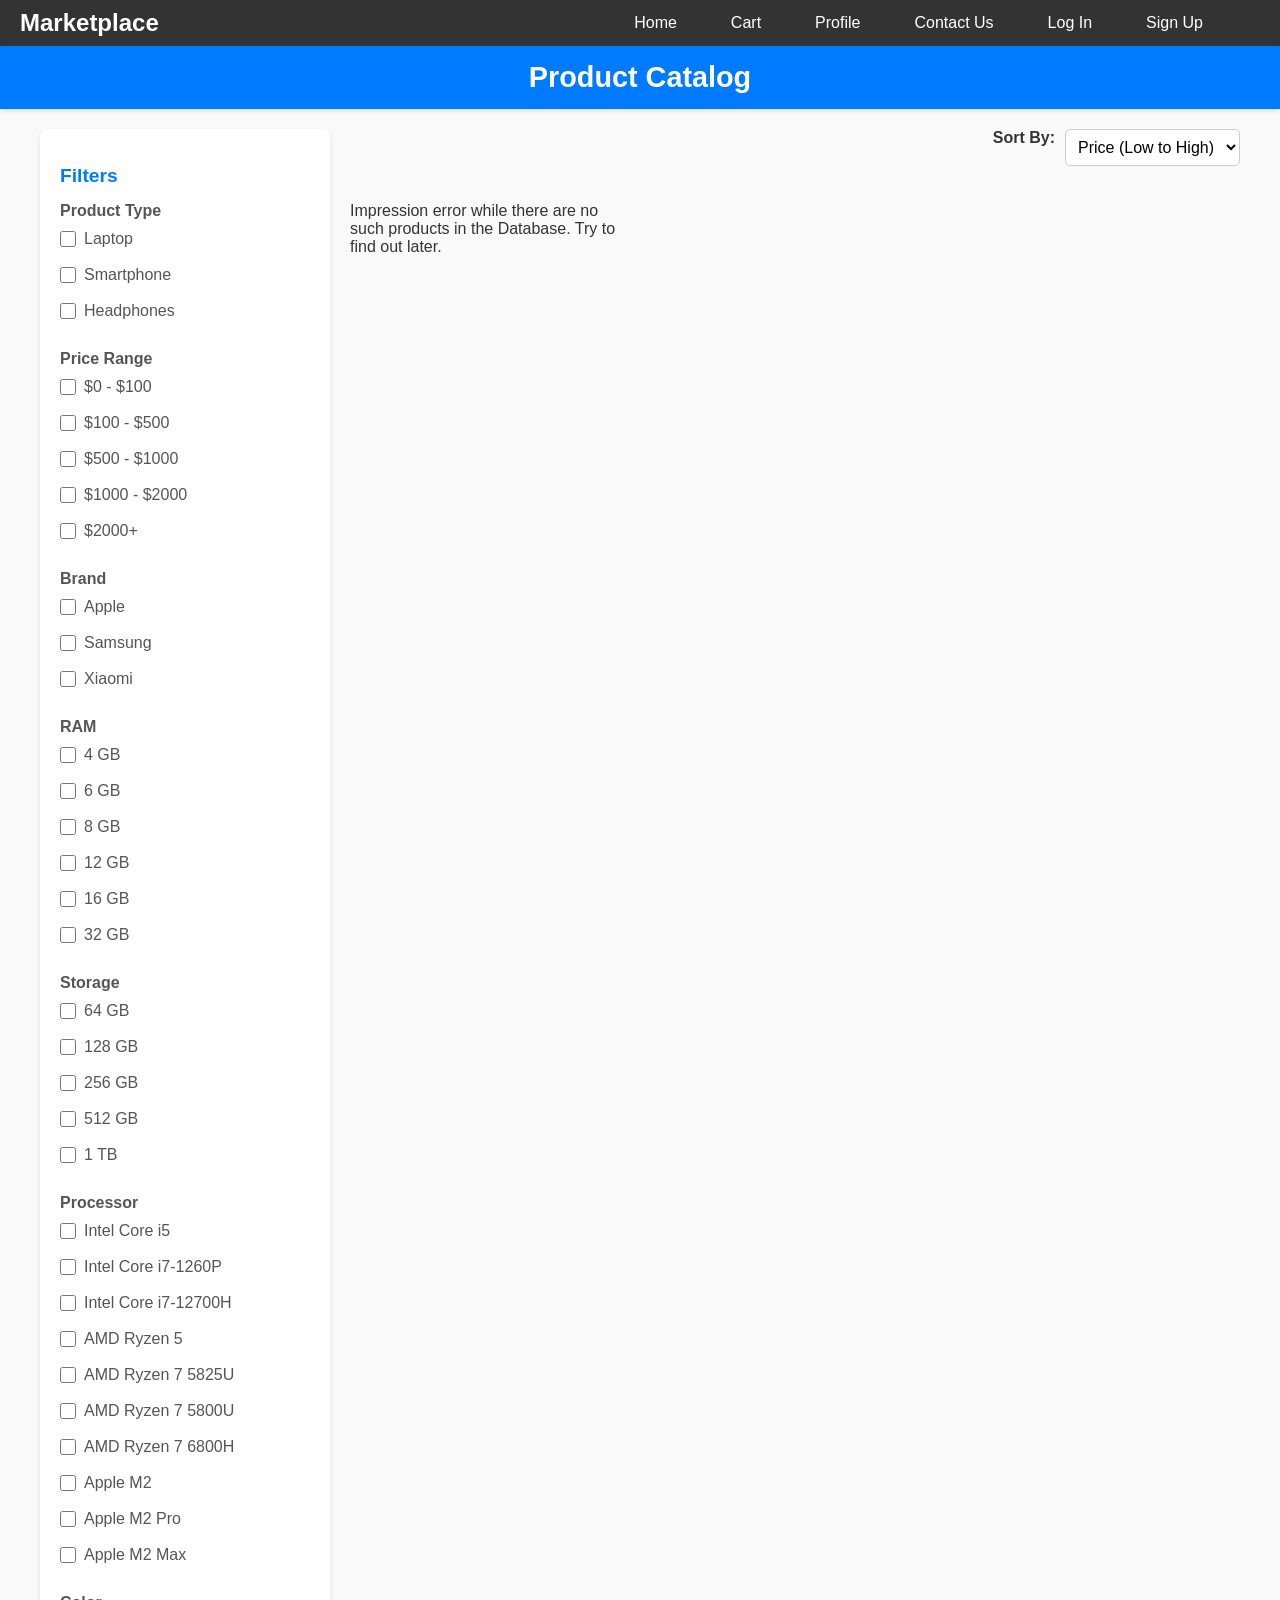
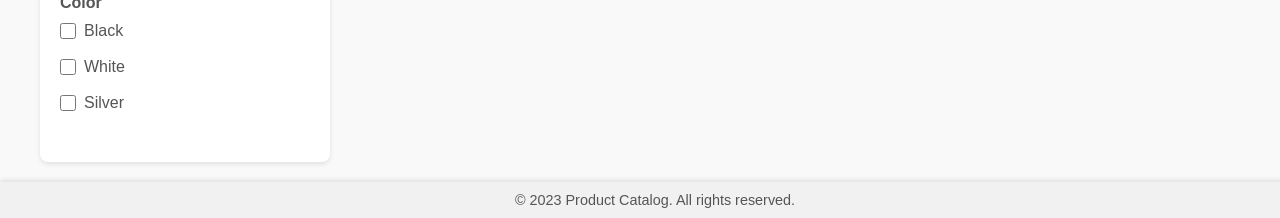
<file: warehouse-frontend/index.html>
<!DOCTYPE html>
<html lang="en">
<head>
    <meta charset="UTF-8">
    <meta name="viewport" content="width=device-width, initial-scale=1.0">
    <title>Product Catalog</title>
    <link rel="stylesheet" href="css/index.css">
    <link rel="stylesheet" href="css/navBar.css">
    <link rel="stylesheet" href="css/navBar.css">
</head>
<body>

<nav class="navbar">
    <div class="logo">
        <a href="index.html">Marketplace</a>
    </div>
    <ul class="nav-links">
        <li><a href="index.html">Home</a></li>
        <li><a href="shoppingСart.html">Cart</a></li>
        <li><a href="profile.html">Profile</a></li>
        <li><a href="ContactUs.html">Contact Us</a></li>
        <li class="admin-link" id="admin-link" style="display: none;">
            <a href="admin.html">Admin Panel</a>
        </li>
        <li><a href="LogIn.html" id="login-link">Log In</a></li>
        <li><a href="SignUp.html" id="signup-link">Sign Up</a></li>
        <li><a href="#" id="logout-link" style="display: none;">Log Out</a></li>
    </ul>
</nav>

<header>
    <h1>Product Catalog</h1>
</header>

<main>
    <!-- Боковая панель фильтров -->
    <aside class="filter-sidebar">
        <h2>Filters</h2>

        <!-- Фильтр по типу -->
        <div class="filter-group">
            <label>Product Type</label>
            <div>
                <label><input type="checkbox" name="type" value="laptop"> Laptop</label>
                <label><input type="checkbox" name="type" value="smartphone"> Smartphone</label>
                <label><input type="checkbox" name="type" value="headphones"> Headphones</label>
            </div>
        </div>

        <!-- Фильтр по цене -->
        <div class="filter-group">
            <label>Price Range</label>
            <div>
                <label><input type="checkbox" name="price" value="0-100"> $0 - $100</label>
                <label><input type="checkbox" name="price" value="100-500"> $100 - $500</label>
                <label><input type="checkbox" name="price" value="500-1000"> $500 - $1000</label>
                <label><input type="checkbox" name="price" value="1000-2000"> $1000 - $2000</label>
                <label><input type="checkbox" name="price" value="2000-0"> $2000+</label>
            </div>
        </div>

        <!-- Фильтр по бренду -->
        <div class="filter-group">
            <label>Brand</label>
            <div>
                <label><input type="checkbox" name="brand" value="Apple"> Apple</label>
                <label><input type="checkbox" name="brand" value="Samsung"> Samsung</label>
                <label><input type="checkbox" name="brand" value="Xiaomi"> Xiaomi</label>
            </div>
        </div>

        <!-- Фильтр по RAM (только для ноутбуков и телефонов) -->
        <div class="filter-group" id="ram-filter-group">
            <label>RAM</label>
            <div>
                <label><input type="checkbox" name="ram" value="4 GB"> 4 GB</label>
                <label><input type="checkbox" name="ram" value="6 GB"> 6 GB</label>
                <label><input type="checkbox" name="ram" value="8 GB"> 8 GB</label>
                <label><input type="checkbox" name="ram" value="12 GB"> 12 GB</label>
                <label><input type="checkbox" name="ram" value="16 GB"> 16 GB</label>
                <label><input type="checkbox" name="ram" value="32 GB"> 32 GB</label>
            </div>
        </div>

        <!-- Фильтр по хранилищу (только для ноутбуков и телефонов) -->
        <div class="filter-group" id="storage-filter-group">
            <label>Storage</label>
            <div>
                <label><input type="checkbox" name="storage" value="64 GB"> 64 GB</label>
                <label><input type="checkbox" name="storage" value="128 GB"> 128 GB</label>
                <label><input type="checkbox" name="storage" value="256 GB"> 256 GB</label>
                <label><input type="checkbox" name="storage" value="512 GB"> 512 GB</label>
                <label><input type="checkbox" name="storage" value="1 TB"> 1 TB</label>
            </div>
        </div>

        <!-- Фильтр по процессору (только для ноутбуков и телефонов) -->
        <div class="filter-group" id="processor-filter-group">
            <label>Processor</label>
            <div>
                <label><input type="checkbox" name="processor" value="Intel Core i5"> Intel Core i5</label>
                <label><input type="checkbox" name="processor" value="Intel Core i7-1260P"> Intel Core i7-1260P</label>
                <label><input type="checkbox" name="processor" value="Intel Core i7-12700H"> Intel Core i7-12700H</label>
                <label><input type="checkbox" name="processor" value="AMD Ryzen 5"> AMD Ryzen 5</label>
                <label><input type="checkbox" name="processor" value="AMD Ryzen 7 5825U"> AMD Ryzen 7 5825U</label>
                <label><input type="checkbox" name="processor" value="AMD Ryzen 7 5800U"> AMD Ryzen 7 5800U</label>
                <label><input type="checkbox" name="processor" value="AMD Ryzen 7 6800H"> AMD Ryzen 7 6800H</label>
                <label><input type="checkbox" name="processor" value="Apple M2"> Apple M2</label>
                <label><input type="checkbox" name="processor" value="Apple M2 Pro"> Apple M2 Pro</label>
                <label><input type="checkbox" name="processor" value="Apple M2 Max"> Apple M2 Max</label>
            </div>
        </div>

        <!-- Фильтр по цвету -->
        <div class="filter-group">
            <label>Color</label>
            <div>
                <label><input type="checkbox" name="color" value="Black"> Black</label>
                <label><input type="checkbox" name="color" value="White"> White</label>
                <label><input type="checkbox" name="color" value="Silver"> Silver</label>
            </div>
        </div>
    </aside>

    <!-- Основная секция с карточками товаров -->
    <section class="product-section">
        <!-- Сортировка справа сверху -->
        <div class="sort-options">
            <label for="sort-by">Sort By:</label>
            <select id="sort-by">
                <option value="price-asc">Price (Low to High)</option>
                <option value="price-desc">Price (High to Low)</option>
                <option value="brand">Brand (A-Z)</option>
                <option value="model">Model (A-Z)</option>
            </select>
        </div>

        <!-- Индикатор загрузки -->
        <div id="loading" style="display: none;">
            Loading...
        </div>

        <!-- Секция карточек товаров -->
        <div class="product-list" id="product-list">
            <!-- Карточки будут вставлены сюда динамически -->
        </div>

        <!-- Пагинация -->
        <div class="pagination" id="pagination">
            <!-- Кнопки пагинации будут вставлены сюда динамически -->
        </div>
    </section>
</main>

<footer>
    <p>&copy; 2023 Product Catalog. All rights reserved.</p>
</footer>
<script src="./js/navbar.js" defer></script>
<script src="./js/index.js"></script>
</body>
</html>
</file>
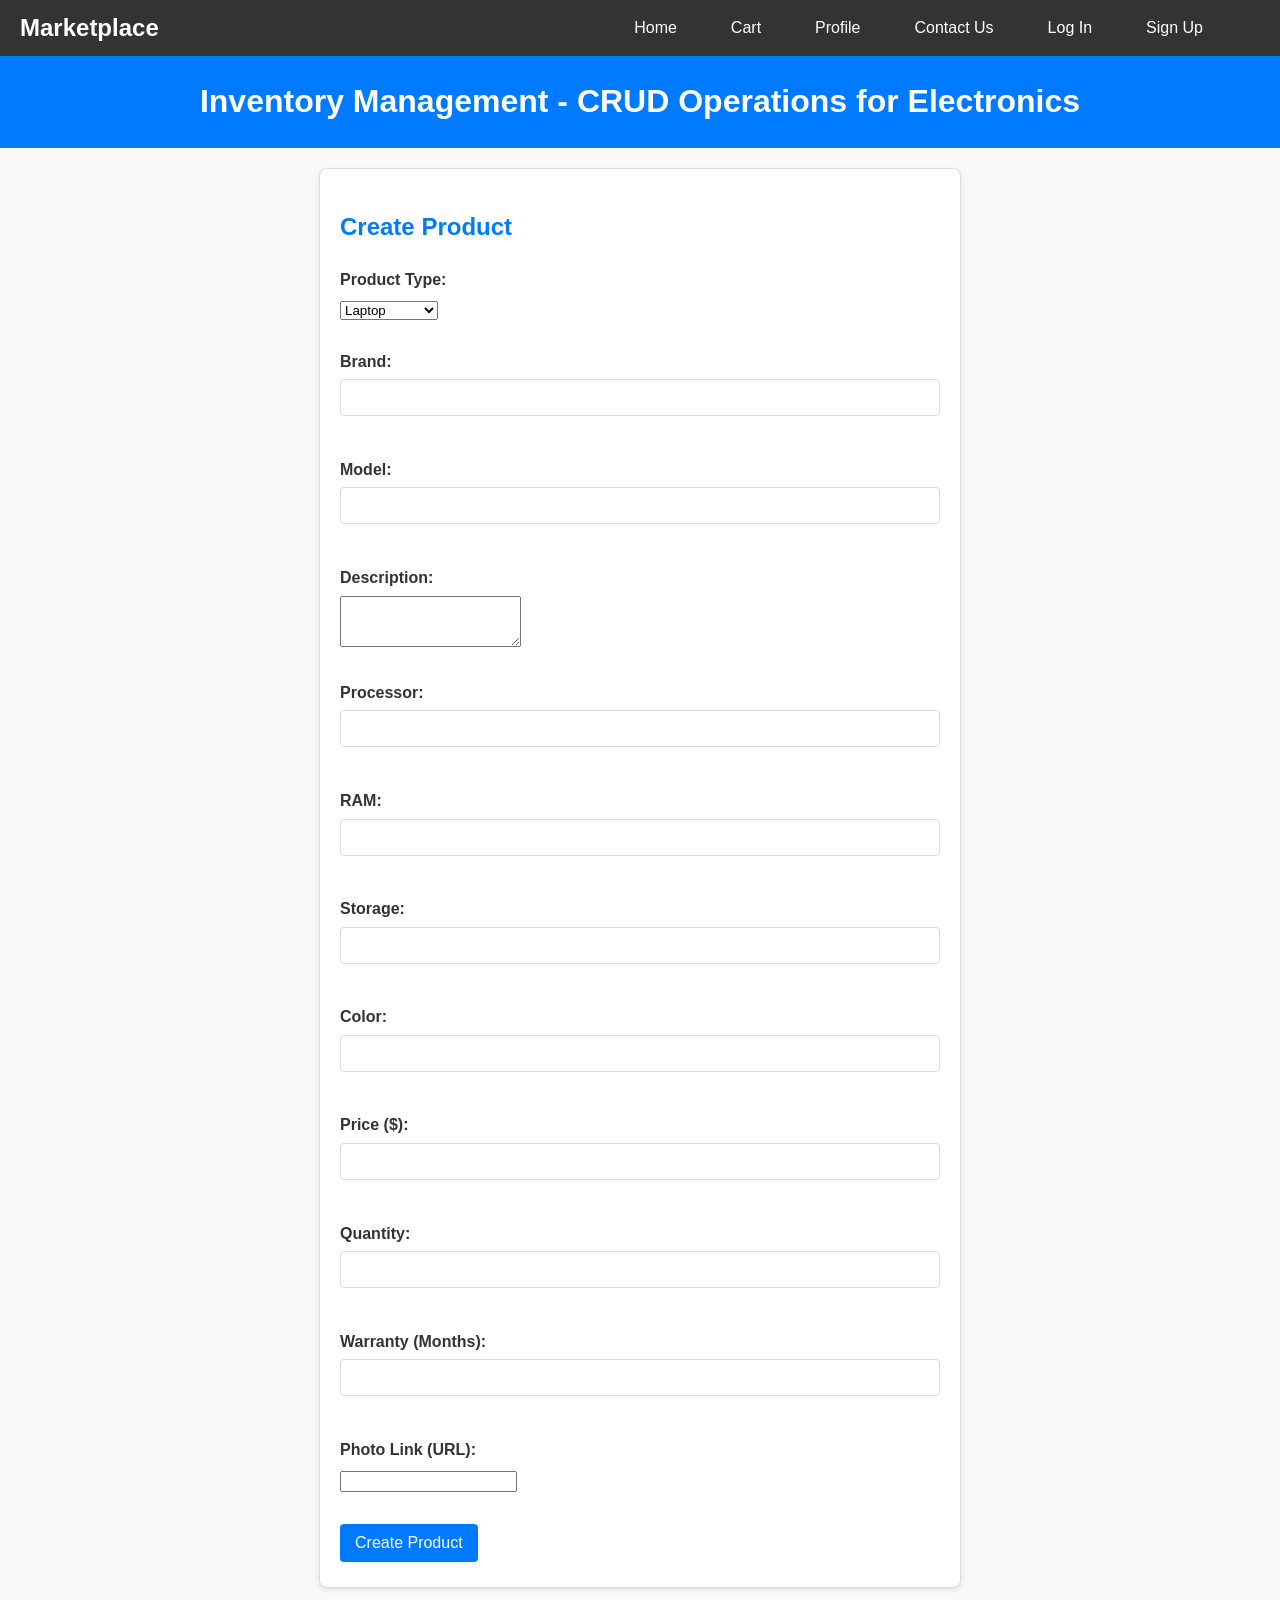
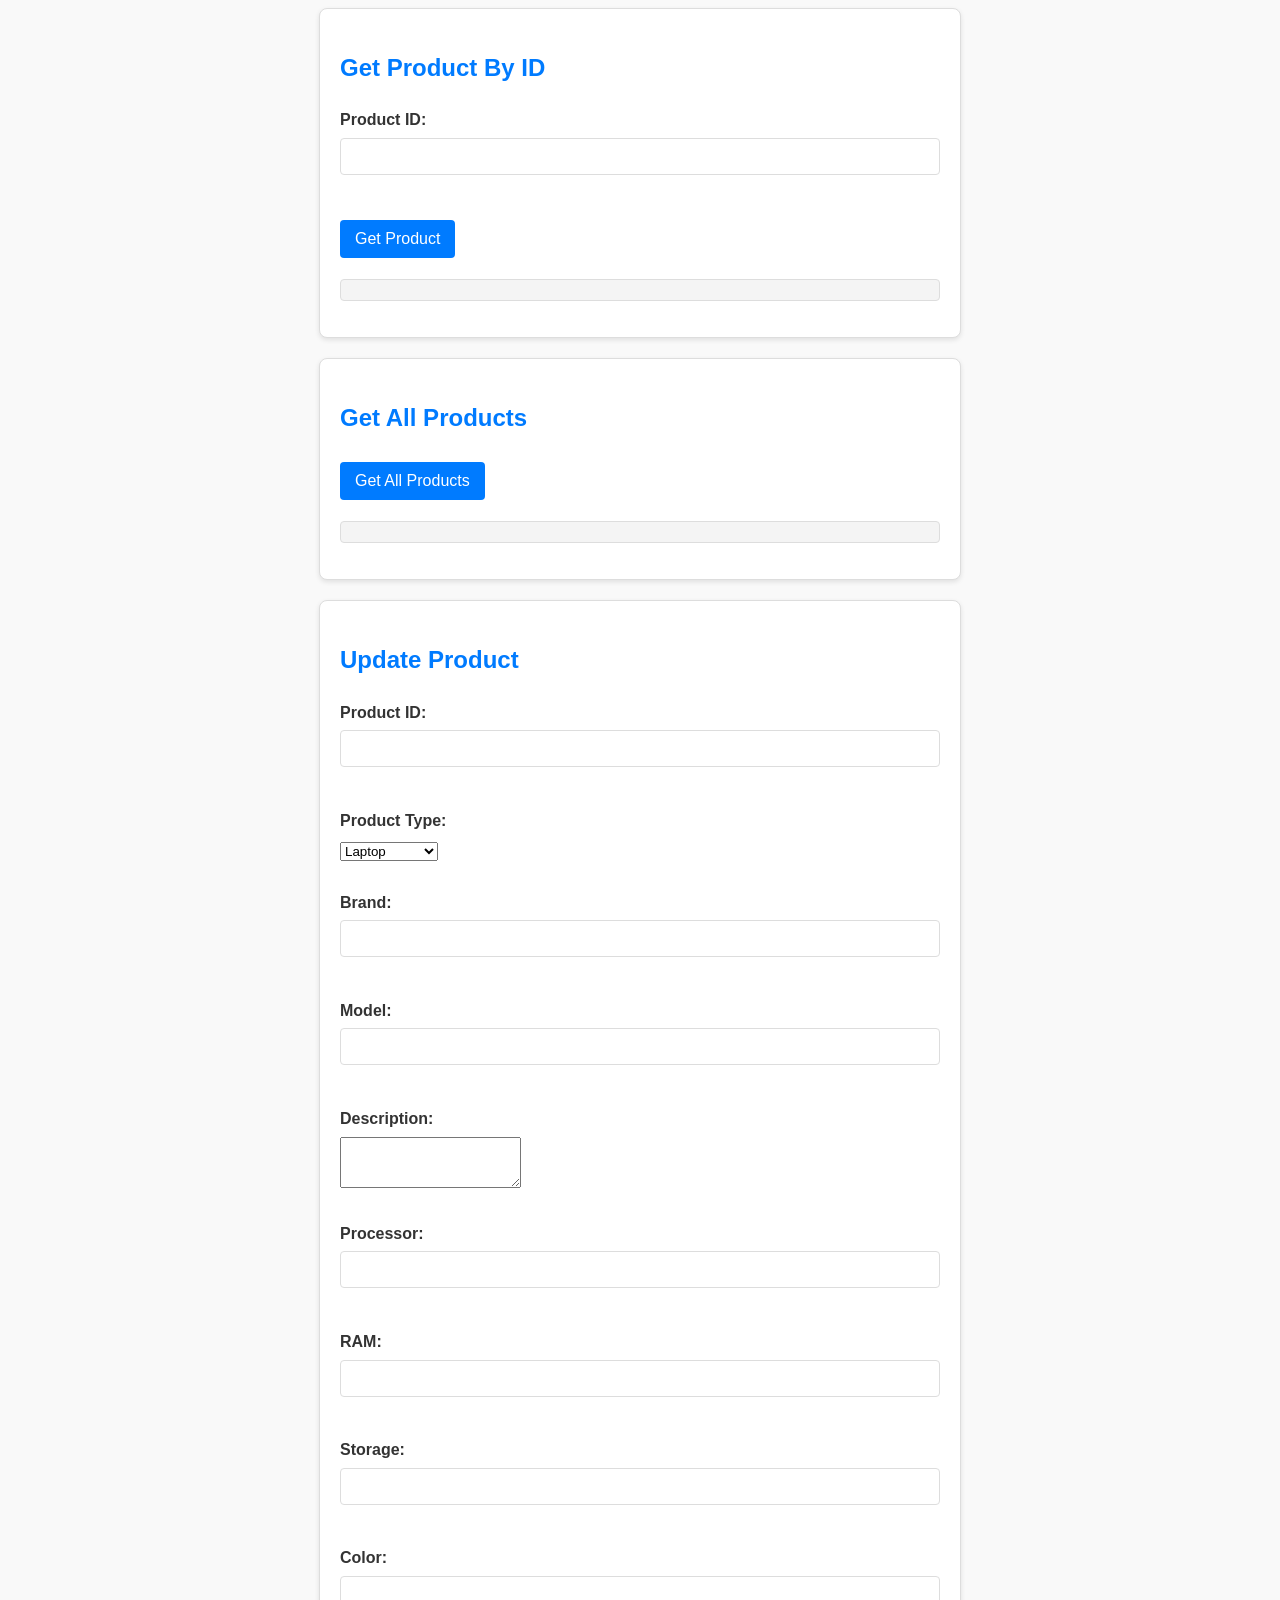
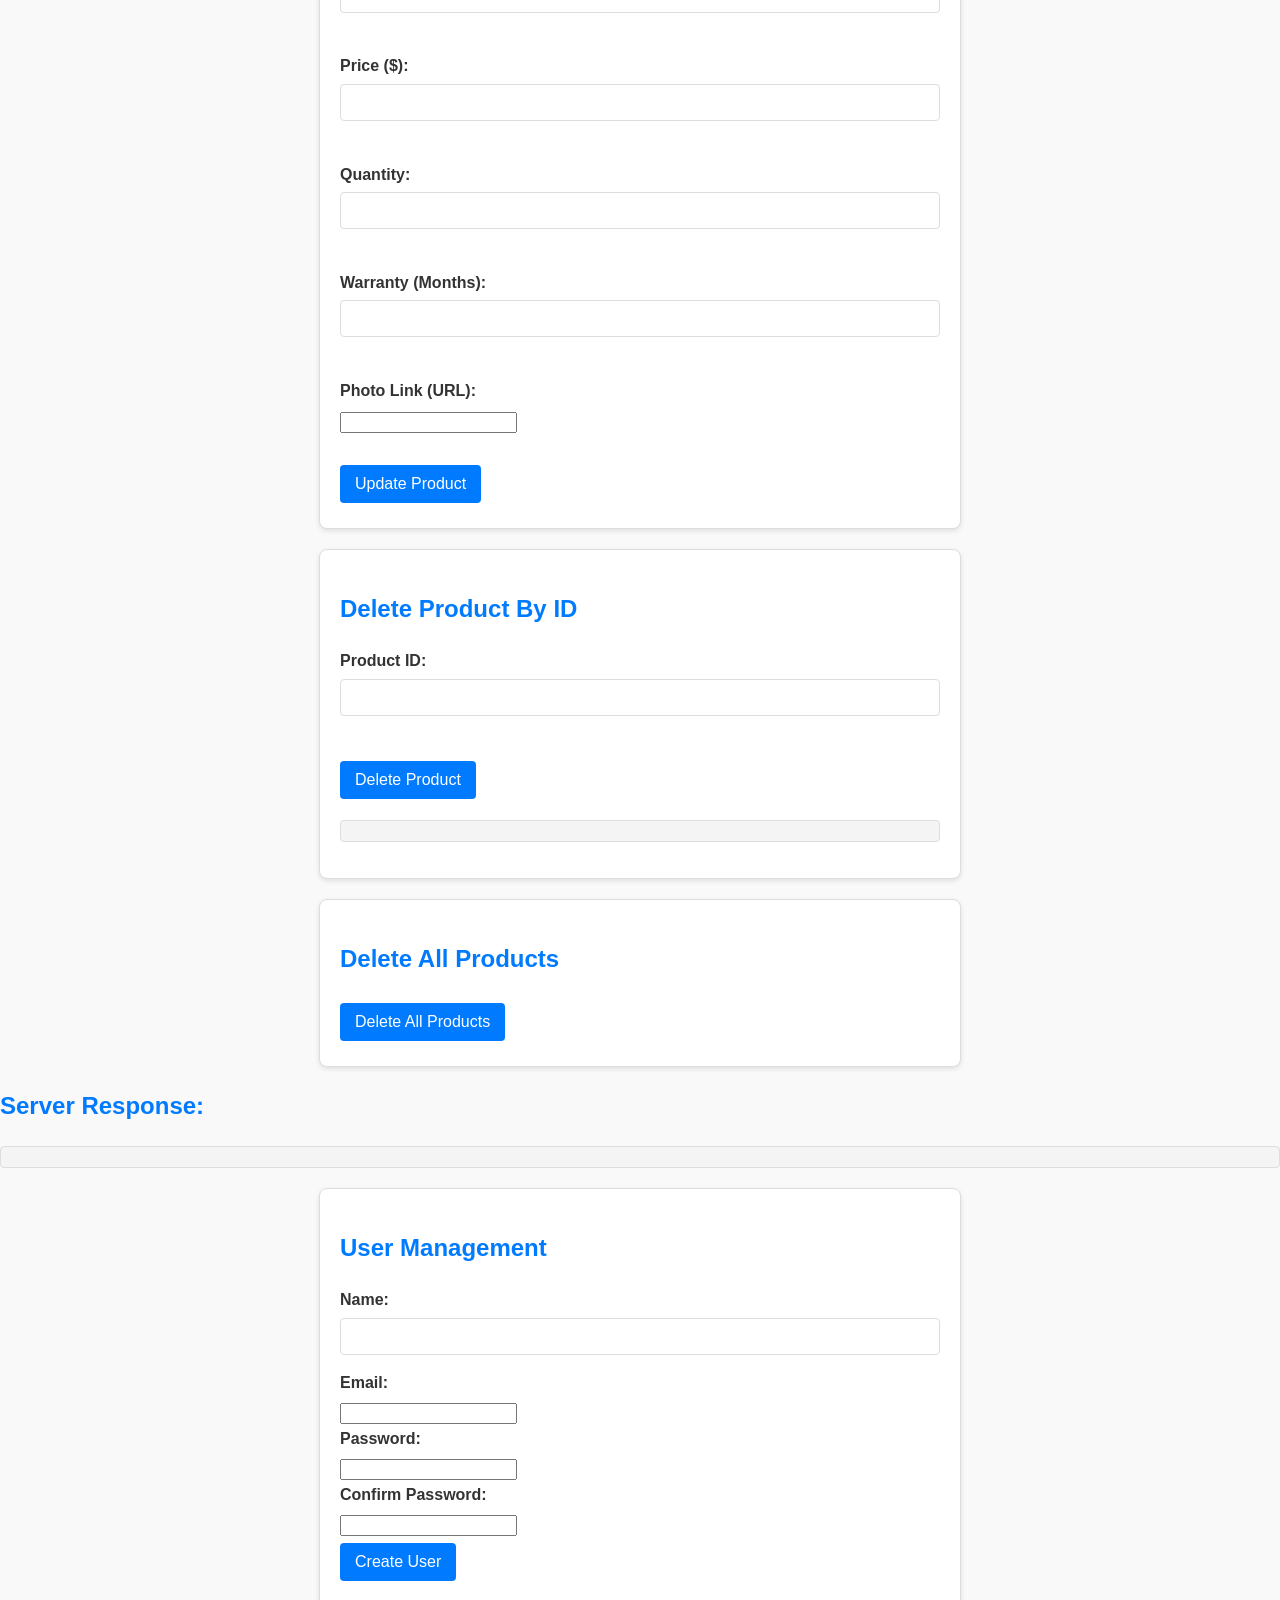
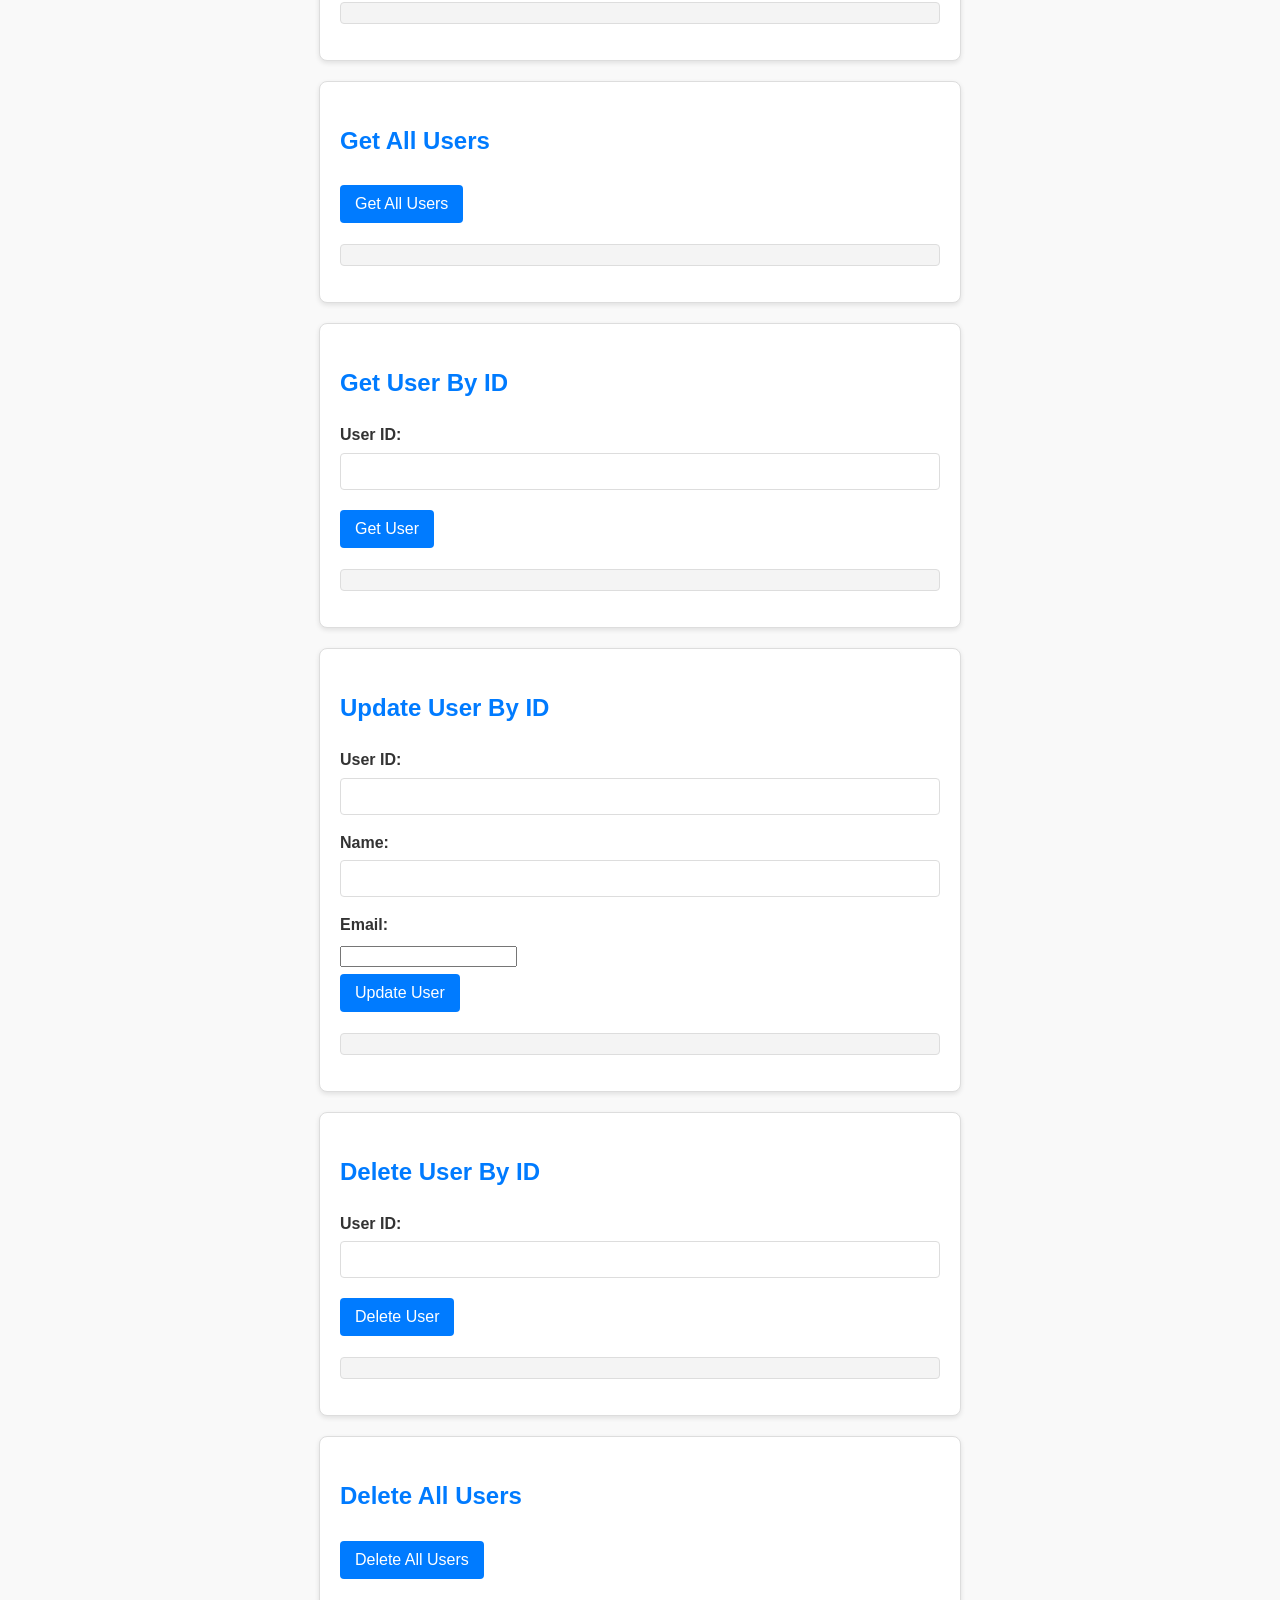
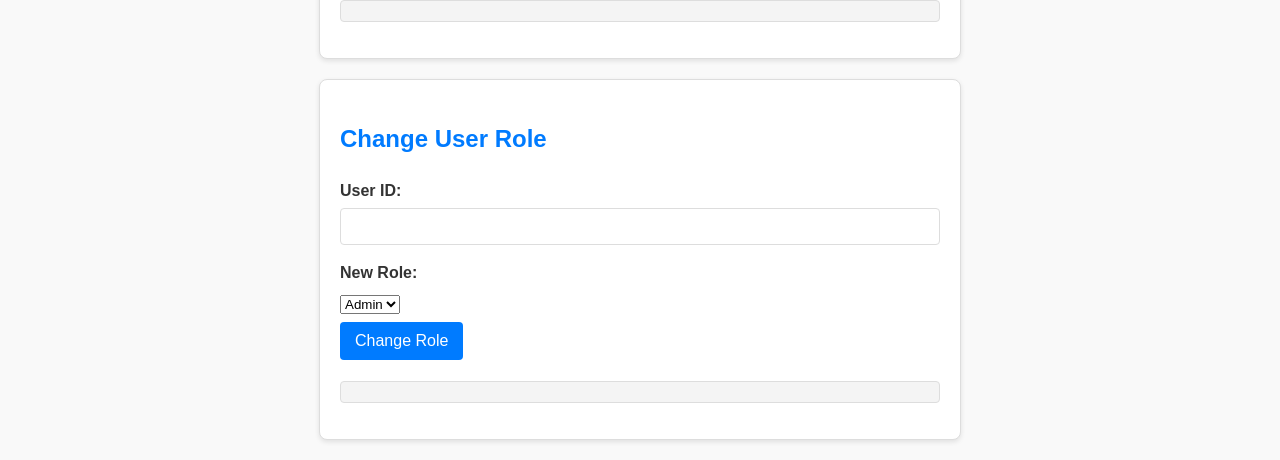
<file: warehouse-frontend/admin.html>
<!DOCTYPE html>
<html lang="en">
<head>
    <meta charset="UTF-8">
    <meta name="viewport" content="width=device-width, initial-scale=1.0">
    <title>Inventory Management</title>
    <script src="./js/admin.js" defer></script>
    <link rel="stylesheet" href="css/styles.css">
    <link rel="stylesheet" href="css/navBar.css">
</head>
<body>
<nav class="navbar">
    <div class="logo">
        <a href="index.html">Marketplace</a>
    </div>
    <ul class="nav-links">
        <li><a href="index.html">Home</a></li>
        <li><a href="shoppingСart.html">Cart</a></li>
        <li><a href="profile.html">Profile</a></li>
        <li><a href="ContactUs.html">Contact Us</a></li>
        <li class="admin-link" id="admin-link" style="display: none;">
            <a href="admin.html">Admin Panel</a>
        </li>
        <li><a href="LogIn.html" id="login-link">Log In</a></li>
        <li><a href="SignUp.html" id="signup-link">Sign Up</a></li>
        <li><a href="#" id="logout-link" style="display: none;">Log Out</a></li>
    </ul>
</nav>
<h1>Inventory Management - CRUD Operations for Electronics</h1>

<!-- Create Product -->
<section>
    <h2>Create Product</h2>
    <label for="create-type">Product Type:</label>
    <select id="create-type" onchange="toggleFields('create')">
        <option value="laptop">Laptop</option>
        <option value="smartphone">Smartphone</option>
        <option value="headphones">Headphones</option>
    </select><br><br>

    <label for="create-brand">Brand:</label>
    <input type="text" id="create-brand" required><br><br>

    <label for="create-model">Model:</label>
    <input type="text" id="create-model" required><br><br>

    <label for="create-description">Description:</label>
    <textarea id="create-description" rows="3" required></textarea><br><br>

    <div id="extra-fields-create">
        <label for="create-processor">Processor:</label>
        <input type="text" id="create-processor"><br><br>

        <label for="create-ram">RAM:</label>
        <input type="text" id="create-ram"><br><br>

        <label for="create-storage">Storage:</label>
        <input type="text" id="create-storage"><br><br>
    </div>

    <label for="create-color">Color:</label>
    <input type="text" id="create-color"><br><br>

    <label for="create-price">Price ($):</label>
    <input type="number" id="create-price" required><br><br>

    <label for="create-quantity">Quantity:</label>
    <input type="number" id="create-quantity" required><br><br>

    <label for="create-warranty">Warranty (Months):</label>
    <input type="number" id="create-warranty"><br><br>

    <label for="create-link">Photo Link (URL):</label>
    <input type="url" id="create-link" required><br><br>

    <button onclick="createProduct()">Create Product</button>
</section>

<!-- Get Product By ID -->
<section>
    <h2>Get Product By ID</h2>
    <label for="get-id">Product ID:</label>
    <input type="text" id="get-id" required><br><br>
    <button onclick="getProductById()">Get Product</button>
    <pre id="product-response"></pre>
</section>

<!-- Get All Products -->
<section>
    <h2>Get All Products</h2>
    <button onclick="getAllProducts()">Get All Products</button>
    <pre id="all-products-response"></pre>
</section>

<!-- Update Product -->
<section>
    <h2>Update Product</h2>
    <label for="update-id">Product ID:</label>
    <input type="text" id="update-id" required><br><br>

    <label for="update-type">Product Type:</label>
    <select id="update-type" onchange="toggleFields('update')">
        <option value="laptop">Laptop</option>
        <option value="smartphone">Smartphone</option>
        <option value="headphones">Headphones</option>
    </select><br><br>

    <label for="update-brand">Brand:</label>
    <input type="text" id="update-brand"><br><br>

    <label for="update-model">Model:</label>
    <input type="text" id="update-model"><br><br>

    <label for="update-description">Description:</label>
    <textarea id="update-description" rows="3"></textarea><br><br>

    <div id="extra-fields-update">
        <label for="update-processor">Processor:</label>
        <input type="text" id="update-processor"><br><br>

        <label for="update-ram">RAM:</label>
        <input type="text" id="update-ram"><br><br>

        <label for="update-storage">Storage:</label>
        <input type="text" id="update-storage"><br><br>
    </div>

    <label for="update-color">Color:</label>
    <input type="text" id="update-color"><br><br>

    <label for="update-price">Price ($):</label>
    <input type="number" id="update-price"><br><br>

    <label for="update-quantity">Quantity:</label>
    <input type="number" id="update-quantity"><br><br>

    <label for="update-warranty">Warranty (Months):</label>
    <input type="number" id="update-warranty"><br><br>

    <label for="update-link">Photo Link (URL):</label>
    <input type="url" id="update-link"><br><br>

    <button onclick="updateProduct()">Update Product</button>
</section>

<!-- Delete Product By ID -->
<section>
    <h2>Delete Product By ID</h2>
    <label for="delete-id">Product ID:</label>
    <input type="text" id="delete-id" required><br><br>
    <button onclick="deleteProduct()">Delete Product</button>
    <pre id="delete-response"></pre>
</section>



<!-- Delete All Products -->
<section>
    <h2>Delete All Products</h2>
    <button onclick="deleteAllProducts()">Delete All Products</button>
</section>

<h2>Server Response:</h2>
<pre id="server-response"></pre>
<section>
    <h2>User Management</h2>

    <!-- Create User -->
    <form id="create-user-form">
        <label for="create-name">Name:</label>
        <input type="text" id="create-name" required><br>

        <label for="create-email">Email:</label>
        <input type="email" id="create-email" required><br>

        <label for="create-password">Password:</label>
        <input type="password" id="create-password" required><br>

        <label for="create-confirm-password">Confirm Password:</label>
        <input type="password" id="create-confirm-password" required><br>

        <button type="submit">Create User</button>
    </form>
    <pre id="create-user-response"></pre>

</section>

<section>
    <!-- Get All Users -->
    <h2>Get All Users</h2>
    <button onclick="getAllUsers()">Get All Users</button>
    <pre id="all-users-response"></pre>
</section>

<section>
    <!-- Get User by ID -->
    <h2>Get User By ID</h2>
    <form id="get-user-form">
        <label for="user-get-id">User ID:</label>
        <input type="text" id="user-get-id" required><br>
        <button type="submit">Get User</button>
    </form>
    <pre id="get-user-response"></pre>
</section>

<section>
    <!-- Update User -->
    <h2>Update User By ID</h2>
    <form id="update-user-form">
        <label for="user-update-id">User ID:</label>
        <input type="text" id="user-update-id" required><br>
        <label for="user-update-name">Name:</label>
        <input type="text" id="user-update-name"><br>
        <label for="user-update-email">Email:</label>
        <input type="email" id="user-update-email"><br>
        <button type="submit">Update User</button>
    </form>
    <pre id="update-user-response"></pre>
</section>

<section>
    <!-- Delete User -->
    <h2>Delete User By ID</h2>
    <form id="delete-user-form">
        <label for="user-delete-id">User ID:</label>
        <input type="text" id="user-delete-id" required><br>
        <button type="submit">Delete User</button>
    </form>
    <pre id="delete-user-response"></pre>
</section>

<section>
    <!-- Delete All Users -->
    <h2>Delete All Users</h2>
    <button onclick="deleteAllUsers()">Delete All Users</button>
    <pre id="delete-all-users-response"></pre>
</section>

<section>
    <!-- Change User Role -->
    <h2>Change User Role</h2>
    <form id="change-role-form">
        <label for="user-role-id">User ID:</label>
        <input type="text" id="user-role-id" required><br>
        <label for="new-role">New Role:</label>
        <select id="new-role" required>
            <option value="admin">Admin</option>
            <option value="user">User</option>
        </select><br>
        <button type="submit">Change Role</button>
    </form>
    <pre id="change-role-response"></pre>
</section>

<script src="./js/user.js"></script>
<script src="./js/navbar.js" defer></script>
</body>
</html>
</file>
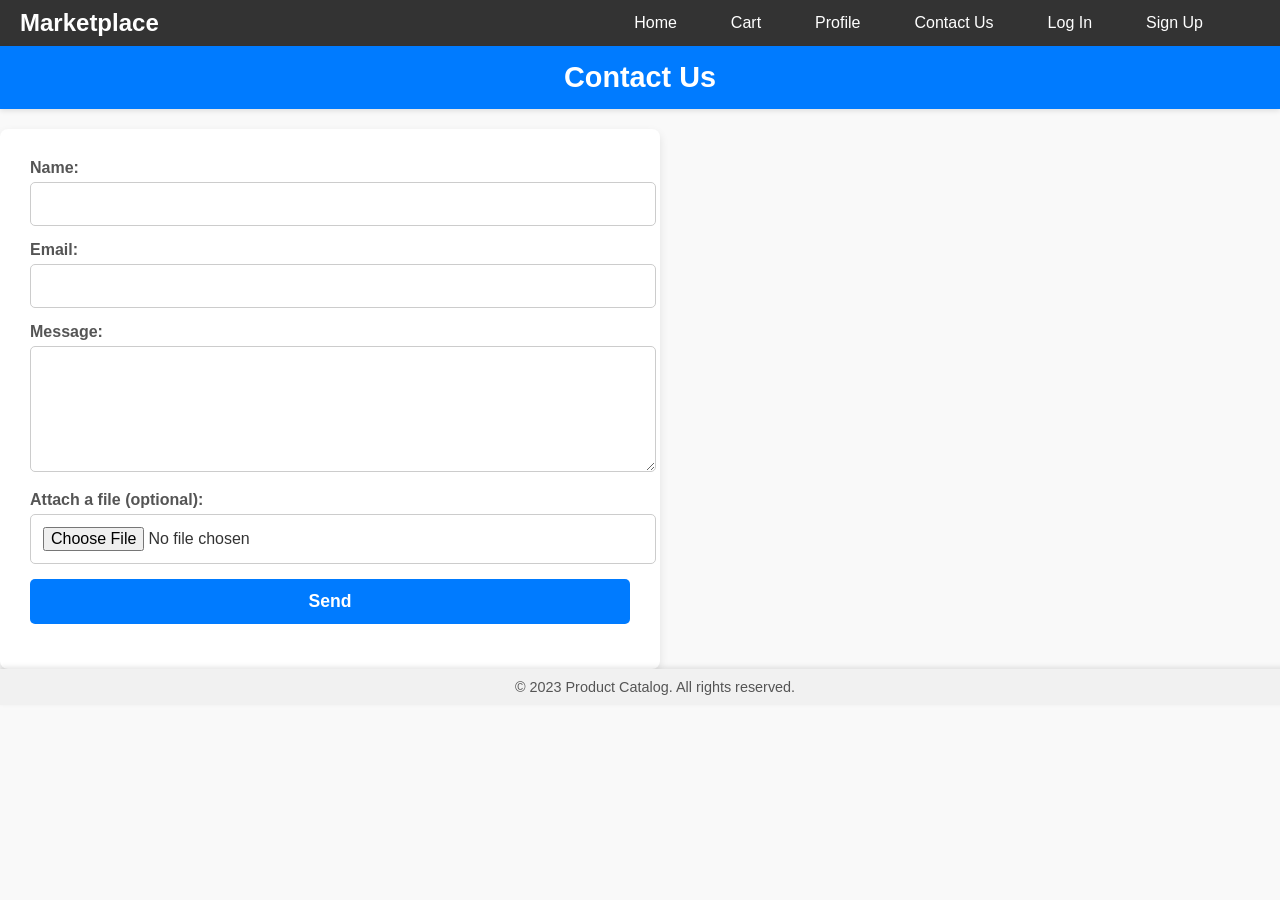
<file: warehouse-frontend/ContactUs.html>
<!DOCTYPE html>
<html lang="en">
<head>
    <meta charset="UTF-8">
    <meta name="viewport" content="width=device-width, initial-scale=1.0">
    <title>Contact Us</title>
    <link rel="stylesheet" href="css/ContactUs.css">
    <link rel="stylesheet" href="css/navBar.css">
</head>
<body class="contact-page">
<nav class="navbar">
    <div class="logo">
        <a href="index.html">Marketplace</a>
    </div>
    <ul class="nav-links">
        <li><a href="index.html">Home</a></li>
        <li><a href="shoppingСart.html">Cart</a></li>
        <li><a href="profile.html">Profile</a></li>
        <li><a href="ContactUs.html">Contact Us</a></li>
        <li class="admin-link" id="admin-link" style="display: none;">
            <a href="admin.html">Admin Panel</a>
        </li>
        <li><a href="LogIn.html" id="login-link">Log In</a></li>
        <li><a href="SignUp.html" id="signup-link">Sign Up</a></li>
        <li><a href="#" id="logout-link" style="display: none;">Log Out</a></li>
    </ul>
</nav>

<header>
    <h1>Contact Us</h1>
</header>
<div class="contact-container">
    <form id="contactForm" enctype="multipart/form-data">
        <div class="form-group">
            <label for="name">Name:</label>
            <input type="text" id="name" name="name" required>
        </div>

        <div class="form-group">
            <label for="email">Email:</label>
            <input type="email" id="email" name="email" required>
        </div>

        <div class="form-group">
            <label for="message">Message:</label>
            <textarea id="message" name="message" rows="5" required></textarea>
        </div>

        <div class="form-group">
            <label for="attachment">Attach a file (optional):</label>
            <input type="file" id="attachment" name="attachment">
        </div>

        <button type="submit" class="submit-btn">Send</button>
    </form>

    <div id="responseMessage" class="response-message"></div>
</div>
<footer>
    <p>&copy; 2023 Product Catalog. All rights reserved.</p>
</footer>
<script src="./js/navbar.js" defer></script>
<script src="./js/ContactUs.js"></script>
</body>
</html>
</file>
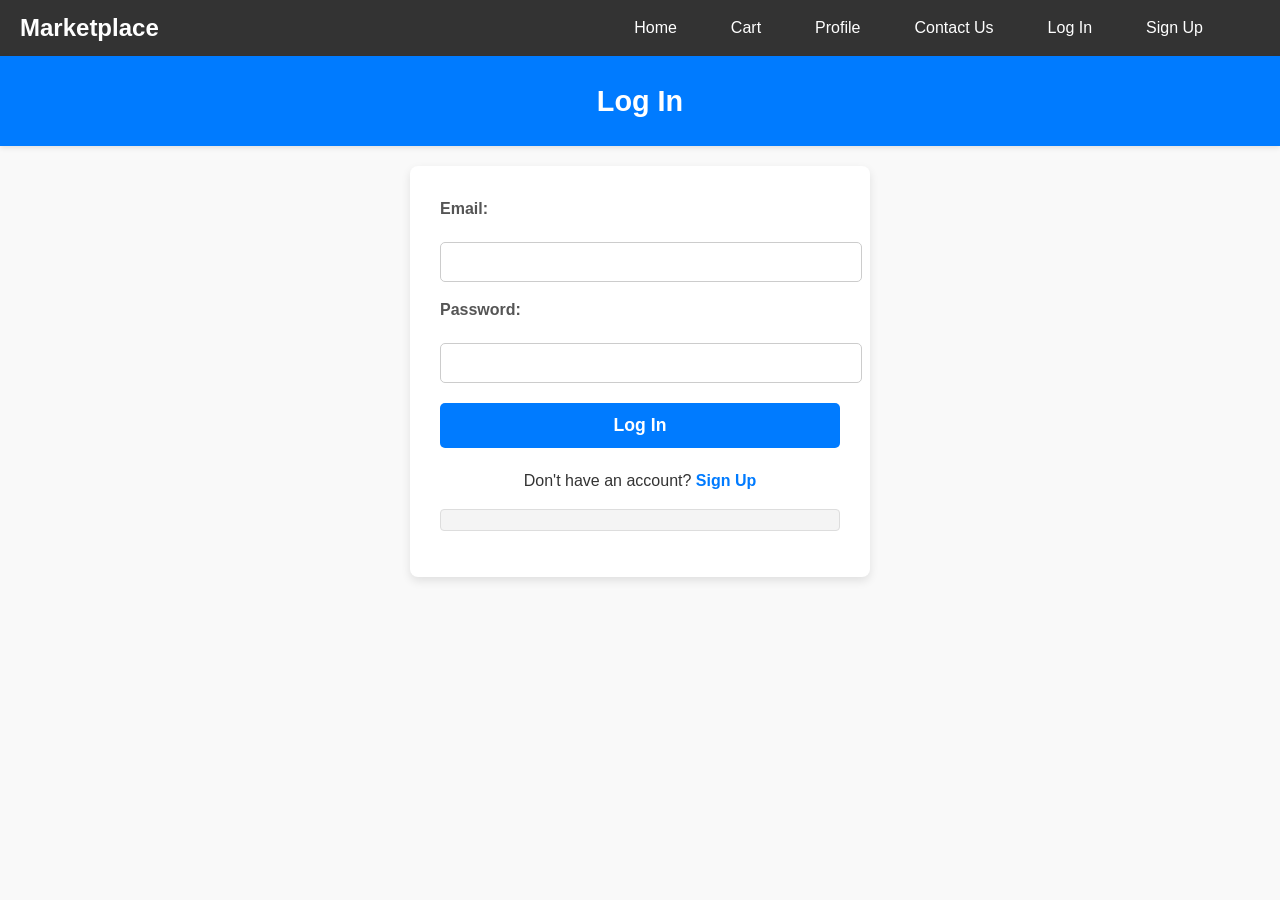
<file: warehouse-frontend/LogIn.html>
<!DOCTYPE html>
<html lang="en">
<head>
    <meta charset="UTF-8">
    <meta name="viewport" content="width=device-width, initial-scale=1.0">
    <title>Log In</title>
    <link rel="stylesheet" href="css/styles.css">
    <link rel="stylesheet" href="css/navBar.css">
    <link rel="stylesheet" href="css/login.css">
</head>
<body>
<nav class="navbar">
    <div class="logo">
        <a href="index.html">Marketplace</a>
    </div>
    <ul class="nav-links">
        <li><a href="index.html">Home</a></li>
        <li><a href="shoppingСart.html">Cart</a></li>
        <li><a href="profile.html">Profile</a></li>
        <li><a href="ContactUs.html">Contact Us</a></li>
        <li class="admin-link" id="admin-link" style="display: none;">
            <a href="admin.html">Admin Panel</a>
        </li>
        <li><a href="LogIn.html" id="login-link">Log In</a></li>
        <li><a href="SignUp.html" id="signup-link">Sign Up</a></li>
        <li><a href="#" id="logout-link" style="display: none;">Log Out</a></li>
    </ul>
</nav>
<header>
    <h1>Log In</h1>
</header>
<div class="login-container">
    <form id="login-form">
        <label for="email">Email:</label>
        <input type="email" id="email" name="email" required>

        <label for="password">Password:</label>
        <input type="password" id="password" name="password" required>

        <button type="submit">Log In</button>
    </form>
    <p>Don't have an account? <a href="SignUp.html">Sign Up</a></p>
    <pre id="login-response"></pre>
</div>
<script src="./js/navbar.js" defer></script>
<script src="./js/auth.js"></script>
</body>
</html>
</file>
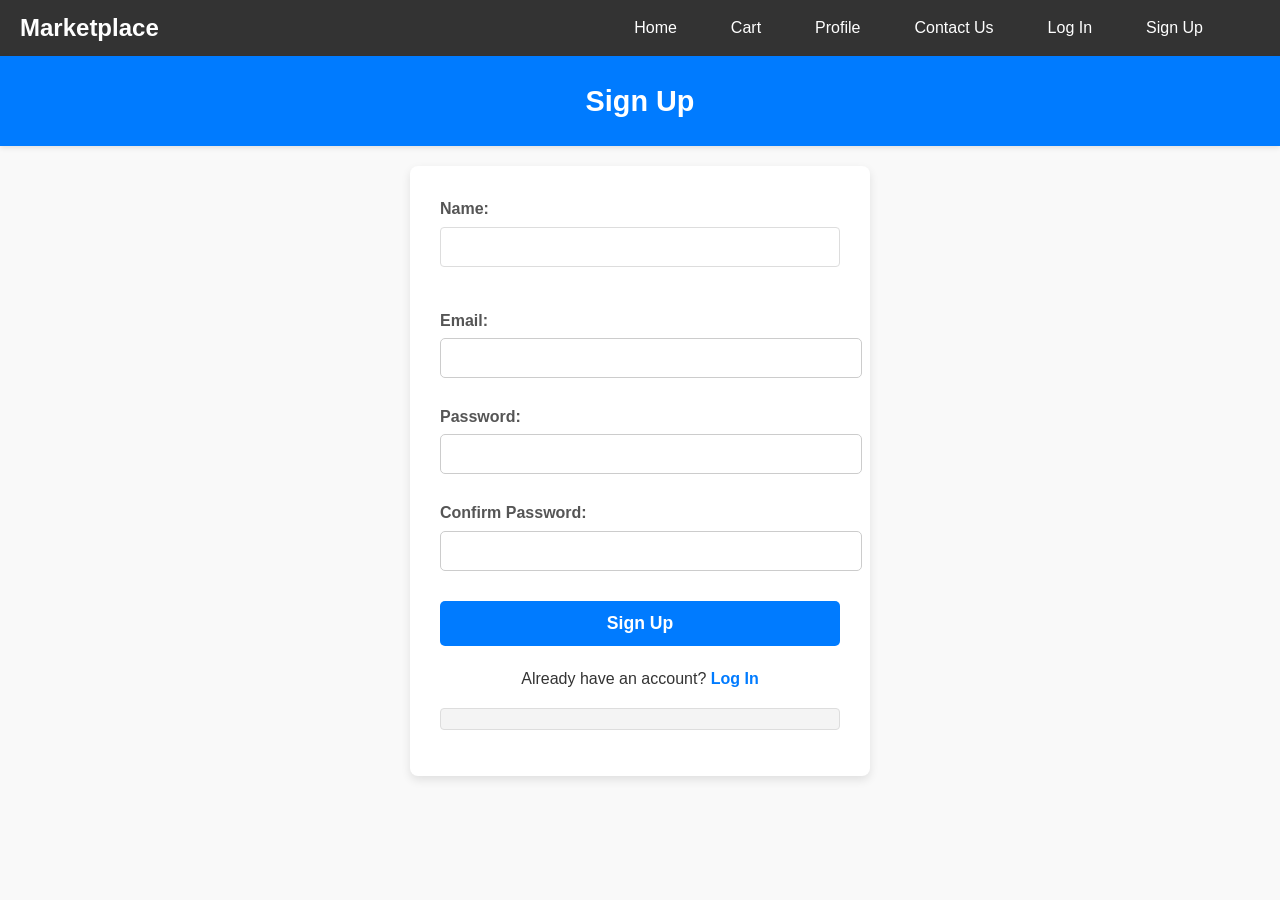
<file: warehouse-frontend/SignUp.html>
<!DOCTYPE html>
<html lang="en">
<head>
    <meta charset="UTF-8">
    <meta name="viewport" content="width=device-width, initial-scale=1.0">
    <title>Sign Up</title>
    <link rel="stylesheet" href="css/styles.css">
    <link rel="stylesheet" href="css/navBar.css">
    <link rel="stylesheet" href="css/signup.css">
</head>
<body>
<nav class="navbar">
    <div class="logo">
        <a href="index.html">Marketplace</a>
    </div>
    <ul class="nav-links">
        <li><a href="index.html">Home</a></li>
        <li><a href="shoppingСart.html">Cart</a></li>
        <li><a href="profile.html">Profile</a></li>
        <li><a href="ContactUs.html">Contact Us</a></li>
        <li class="admin-link" id="admin-link" style="display: none;">
            <a href="admin.html">Admin Panel</a>
        </li>
        <li><a href="LogIn.html" id="login-link">Log In</a></li>
        <li><a href="SignUp.html" id="signup-link">Sign Up</a></li>
        <li><a href="#" id="logout-link" style="display: none;">Log Out</a></li>
    </ul>
</nav>
<header>
    <h1>Sign Up</h1>
</header>
<div class="signup-container">
    <form id="signup-form">
        <label for="name">Name:</label>
        <input type="text" id="name" name="name" required><br><br>
        <label for="email">Email:</label>
        <input type="email" id="email" name="email" required><br><br>
        <label for="password">Password:</label>
        <input type="password" id="password" name="password" required><br><br>
        <label for="confirm-password">Confirm Password:</label>
        <input type="password" id="confirm-password" name="confirm_password" required><br><br>
        <button type="submit">Sign Up</button>
    </form>
    <p>Already have an account? <a href="LogIn.html">Log In</a></p>
    <pre id="signup-response"></pre>
</div>
<script src="./js/navbar.js" defer></script>
<script src="./js/auth.js"></script>
</body>
</html>
</file>
<file: warehouse-frontend/css/index.css>
/* Общие стили */
body {
    font-family: Arial, sans-serif;
    margin: 0;
    padding: 0;
    background-color: #f9f9f9;
    color: #333;
}

header {
    background-color: #007bff;
    color: white;
    padding: 15px 20px;
    text-align: center;
    box-shadow: 0 2px 5px rgba(0, 0, 0, 0.1);
}

h1 {
    margin: 0;
    font-size: 1.8em;
}

main {
    display: flex;
    max-width: 1200px;
    margin: 20px auto;
    gap: 20px;
    padding: 0 20px;
}

/* Боковая панель фильтров */
.filter-sidebar {
    width: 250px;
    background-color: white;
    padding: 20px;
    border-radius: 8px;
    box-shadow: 0 2px 5px rgba(0, 0, 0, 0.1);
}

.filter-sidebar h2 {
    font-size: 1.2em;
    margin-bottom: 15px;
    color: #007bff;
}

/* Группы фильтров */
.filter-group {
    margin-bottom: 20px;
}

.filter-group label {
    display: block;
    font-weight: bold;
    margin-bottom: 10px;
    color: #555;
}

.filter-group div {
    display: flex;
    flex-direction: column;
    gap: 8px;
}

.filter-group div label {
    display: flex;
    align-items: center;
    gap: 8px;
    font-weight: normal;
    cursor: pointer;
}

.filter-group input[type="checkbox"] {
    margin: 0;
    width: 16px;
    height: 16px;
    cursor: pointer;
}

/* Основная секция с карточками товаров */
.product-section {
    flex: 1;
}

/* Сортировка справа сверху */
.sort-options {
    display: flex;
    justify-content: flex-end;
    margin-bottom: 20px;
}

.sort-options label {
    margin-right: 10px;
    font-weight: bold;
}

.sort-options select {
    padding: 8px;
    font-size: 1em;
    border: 1px solid #ccc;
    border-radius: 5px;
    background-color: white;
    outline: none;
    cursor: pointer;
}

/* Секция карточек товаров */
.product-list {
    display: grid;
    grid-template-columns: repeat(auto-fill, minmax(250px, 1fr));
    gap: 20px;
}

/* Карточки товаров */
.product-card {
    background-color: white;
    border-radius: 8px;
    box-shadow: 0 2px 5px rgba(0, 0, 0, 0.1);
    overflow: hidden;
    display: flex;
    flex-direction: column;
    justify-content: space-between;
    transition: transform 0.2s, box-shadow 0.2s;
}

.product-card:hover {
    transform: translateY(-3px);
    box-shadow: 0 4px 10px rgba(0, 0, 0, 0.2);
}

.product-card img {
    width: 100%;
    height: 150px;
    object-fit: contain;
    border-bottom: 1px solid #eee;
}

.product-card .card-content {
    padding: 15px;
}

.product-card .card-content h3 {
    font-size: 1.2em;
    margin: 0 0 10px;
}

.product-card .card-content p {
    margin: 10px 0;
    color: #555;
    font-size: 0.9em;
}

.product-card .card-content .price {
    font-weight: bold;
    font-size: 1.1em;
    color: #007bff;
}

.product-card .card-footer {
    padding: 15px;
    background-color: #f1f1f1;
    text-align: center;
}

.product-card .card-footer button {
    background-color: #007bff;
    color: white;
    border: none;
    border-radius: 5px;
    padding: 10px 15px;
    cursor: pointer;
    font-size: 0.9em;
    transition: background-color 0.2s;
}

.product-card .card-footer button:hover {
    background-color: #0056cc;
}

/* Пагинация */
.pagination {
    display: flex;
    justify-content: center;
    margin-top: 20px;
}

.pagination button {
    background-color: white;
    color: #333;
    border: 1px solid #ccc;
    padding: 10px 15px;
    margin: 0 5px;
    font-size: 1em;
    cursor: pointer;
    border-radius: 5px;
    transition: background-color 0.3s, color 0.3s;
}

.pagination button:hover {
    background-color: #007bff;
    color: white;
    border-color: #0056cc;
}

.pagination button.active {
    background-color: #007bff;
    color: white;
    border-color: #0056cc;
    cursor: default;
}

/* Footer */
footer {
    text-align: center;
    padding: 10px 15px;
    background-color: #f1f1f1;
    position: relative;
    bottom: 0;
    width: 100%;
    box-shadow: 0 -2px 5px rgba(0, 0, 0, 0.1);
}

footer p {
    margin: 0;
    font-size: 0.9em;
    color: #555;
}
</file>
<file: warehouse-frontend/css/navBar.css>
.navbar {
    background-color: #333;
    overflow: hidden;
    display: flex;
    justify-content: space-between;
    align-items: center;
    padding: 9px 20px;
}

.logo a {
    color: #fff;
    text-decoration: none;
    font-size: 24px;
    font-weight: bold;
}

.nav-links {
    list-style: none;
    display: flex;
    margin: 0;
    padding: 0;
}

.nav-links li {
    margin: 0 15px;
}

.nav-links a {
    color: #fff;
    text-decoration: none;
    padding: 8px 12px;
    transition: background-color 0.3s, color 0.3s;
}

.nav-links a:hover {
    background-color: #555;
    color: #fff;
    border-radius: 4px;
}

.admin-link {
    display: none; /* Hidden by default */
}

#logout-link {
    cursor: pointer;
}
</file>
<file: warehouse-frontend/css/styles.css>
/* General Styles */
body {
    font-family: Arial, sans-serif;
    margin: 0;
    padding: 0;
    background-color: #f9f9f9;
    color: #333;
    line-height: 1.6;
}

h1 {
    text-align: center;
    background-color: #007bff;
    color: white;
    padding: 20px;
    margin: 0;
}

h2 {
    color: #007bff;
}

/* Sections */
section {
    background-color: white;
    margin: 20px auto;
    padding: 20px;
    border: 1px solid #ddd;
    border-radius: 8px;
    box-shadow: 0 2px 5px rgba(0, 0, 0, 0.1);
    max-width: 600px;
}

/* Labels and Inputs */
label {
    font-weight: bold;
    display: block;
    margin-bottom: 5px;
}

input[type="text"],
input[type="number"] {
    width: 100%;
    padding: 10px;
    margin-bottom: 15px;
    border: 1px solid #ddd;
    border-radius: 4px;
    box-sizing: border-box;
}

/* Buttons */
button {
    display: inline-block;
    background-color: #007bff;
    color: white;
    padding: 10px 15px;
    border: none;
    border-radius: 4px;
    cursor: pointer;
    font-size: 16px;
    margin: 5px 0;
}

button:hover {
    background-color: #0056b3;
}

/* Pre-formatted Response Areas */
pre {
    background-color: #f4f4f4;
    border: 1px solid #ddd;
    padding: 10px;
    overflow-x: auto;
    border-radius: 4px;
    font-family: Consolas, "Courier New", monospace;
}

/* Responsive Design */
@media (max-width: 768px) {
    section {
        margin: 10px;
        padding: 15px;
    }

    input[type="text"],
    input[type="number"] {
        font-size: 14px;
    }

    button {
        font-size: 14px;
        padding: 8px 12px;
    }
}
</file>
<file: warehouse-frontend/css/ContactUs.css>
/* Общие стили, соответствующие index.css */
body {
    font-family: Arial, sans-serif;
    margin: 0;
    padding: 0;
    background-color: #f9f9f9;
    color: #333;
}

.container {
    display: flex;
    flex-direction: column;
    align-items: center;
    justify-content: center;
    min-height: 100vh;
}

header {
    background-color: #007bff;
    color: white;
    padding: 15px 20px;
    text-align: center;
    box-shadow: 0 2px 5px rgba(0, 0, 0, 0.1);
}

.contact-container {
    background-color: white;
    padding: 30px;
    border-radius: 8px;
    box-shadow: 0 4px 10px rgba(0, 0, 0, 0.1);
    width: 90%;
    max-width: 600px;
    text-align: center;
    margin-top: 20px;
}

h1 {
    margin: 0;
    font-size: 1.8em;
}

.form-group {
    margin-bottom: 15px;
    text-align: left;
}

.form-group label {
    display: block;
    font-weight: bold;
    margin-bottom: 5px;
    color: #555;
}

.form-group input,
.form-group textarea {
    width: 100%;
    padding: 12px;
    border: 1px solid #ccc;
    border-radius: 5px;
    font-size: 1em;
}

.form-group textarea {
    resize: vertical;
    min-height: 100px;
}

.submit-btn {
    width: 100%;
    padding: 12px;
    background-color: #007bff;
    color: white;
    border: none;
    border-radius: 5px;
    font-size: 1.1em;
    font-weight: bold;
    cursor: pointer;
    transition: background-color 0.3s, transform 0.1s;
}

.submit-btn:hover {
    background-color: #0056cc;
    transform: scale(1.02);
}

.response-message {
    text-align: center;
    margin-top: 15px;
    font-size: 1.1em;
    font-weight: bold;
}

.response-message.success {
    color: green;
}

.response-message.error {
    color: red;
}
footer {
    text-align: center;
    padding: 10px 15px;
    background-color: #f1f1f1;
    position: relative;
    bottom: 0;
    width: 100%;
    box-shadow: 0 -2px 5px rgba(0, 0, 0, 0.1);
}

footer p {
    margin: 0;
    font-size: 0.9em;
    color: #555;
}
</file>
<file: warehouse-frontend/css/login.css>
/* Общие стили, соответствующие index.css */
body {
    font-family: Arial, sans-serif;
    margin: 0;
    padding: 0;
    background-color: #f9f9f9;
    color: #333;
}



.login-container {
    background-color: white;
    padding: 30px;
    border-radius: 8px;
    box-shadow: 0 4px 10px rgba(0, 0, 0, 0.1);
    width: 90%;
    max-width: 400px;
    text-align: center;
    margin: 20px auto;
}



form {
    display: flex;
    flex-direction: column;
    gap: 15px;
}

label {
    font-weight: bold;
    text-align: left;
    display: block;
    color: #555;
}

input {
    width: 100%;
    padding: 10px;
    border: 1px solid #ccc;
    border-radius: 5px;
    font-size: 1em;
}

button {
    width: 100%;
    padding: 12px;
    background-color: #007bff;
    color: white;
    border: none;
    border-radius: 5px;
    font-size: 1.1em;
    font-weight: bold;
    cursor: pointer;
    transition: background-color 0.3s, transform 0.1s;
}

button:hover {
    background-color: #0056cc;
    transform: scale(1.02);
}

p {
    margin-top: 15px;
    font-size: 1em;
}

p a {
    color: #007bff;
    text-decoration: none;
    font-weight: bold;
}

p a:hover {
    text-decoration: underline;
}
header {
    background-color: #007bff;
    color: white;
    padding: 2px 15px;
    text-align: center;
    box-shadow: 0 2px 5px rgba(0, 0, 0, 0.1);
}

h1 {
    margin: 0;
    font-size: 1.8em;
}
</file>
<file: warehouse-frontend/css/signup.css>
/* Общие стили, соответствующие index.css */
body {
    font-family: Arial, sans-serif;
    margin: 0;
    padding: 0;
    background-color: #f9f9f9;
    color: #333;
}



.signup-container {
    background-color: white;
    padding: 30px;
    border-radius: 8px;
    box-shadow: 0 4px 10px rgba(0, 0, 0, 0.1);
    width: 90%;
    max-width: 400px;
    text-align: center;
    margin: 20px auto;
}



signup-form {
    display: flex;
    flex-direction: column;
    gap: 15px;
}

label {
    font-weight: bold;
    text-align: left;
    display: block;
    color: #555;
}

input {
    width: 100%;
    padding: 10px;
    border: 1px solid #ccc;
    border-radius: 5px;
    font-size: 1em;
}

button {
    width: 100%;
    padding: 12px;
    background-color: #007bff;
    color: white;
    border: none;
    border-radius: 5px;
    font-size: 1.1em;
    font-weight: bold;
    cursor: pointer;
    transition: background-color 0.3s, transform 0.1s;
}

button:hover {
    background-color: #0056cc;
    transform: scale(1.02);
}

p {
    margin-top: 15px;
    font-size: 1em;
}

p a {
    color: #007bff;
    text-decoration: none;
    font-weight: bold;
}

p a:hover {
    text-decoration: underline;
}
header {
    background-color: #007bff;
    color: white;
    padding: 2px 15px;
    text-align: center;
    box-shadow: 0 2px 5px rgba(0, 0, 0, 0.1);
}

h1 {
    margin: 0;
    font-size: 1.8em;
}
</file>
